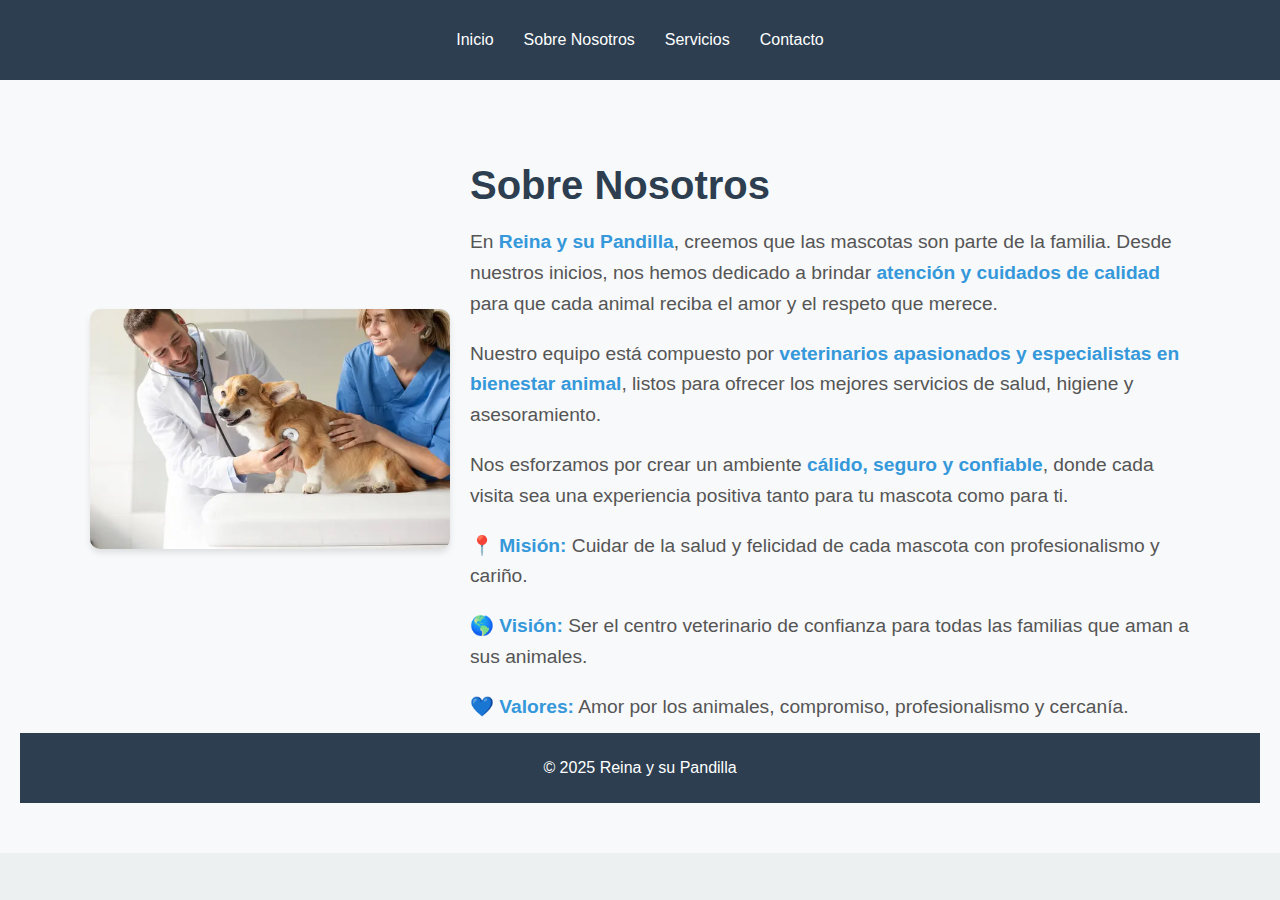
<file: about.html>
<!DOCTYPE html>
<html lang="es">
<head>
    <meta charset="UTF-8">
    <meta name="viewport" content="width=device-width, initial-scale=1.0">
    <title>Sobre Nosotros | Reina y su Pandilla</title>
    <link rel="stylesheet" href="css/styles.css">
</head>
<body>

    <header>
        <nav>
            <ul>
                <li><a href="index.html">Inicio</a></li>
                <li><a href="about.html">Sobre Nosotros</a></li>
                <li><a href="services.html">Servicios</a></li>
                <li><a href="contact.html">Contacto</a></li>
            </ul>
        </nav>
    </header>

    <section id="about" class="about">
        <div class="about-container">
            <div class="about-image">
                <img src="img/nostros.jpg" alt="Equipo de Reina y su Pandilla">
            </div>
            <div class="about-text">
                <h2>Sobre Nosotros</h2>
                <p>En <strong>Reina y su Pandilla</strong>, creemos que las mascotas son parte de la familia. Desde nuestros inicios, nos hemos dedicado a brindar <strong>atención y cuidados de calidad</strong> para que cada animal reciba el amor y el respeto que merece.</p>
                <p>Nuestro equipo está compuesto por <strong>veterinarios apasionados y especialistas en bienestar animal</strong>, listos para ofrecer los mejores servicios de salud, higiene y asesoramiento.</p>
                <p>Nos esforzamos por crear un ambiente <strong>cálido, seguro y confiable</strong>, donde cada visita sea una experiencia positiva tanto para tu mascota como para ti.</p>
                <p><strong>📍 Misión:</strong> Cuidar de la salud y felicidad de cada mascota con profesionalismo y cariño.</p>
                <p><strong>🌎 Visión:</strong> Ser el centro veterinario de confianza para todas las familias que aman a sus animales.</p>
                <p><strong>💙 Valores:</strong> Amor por los animales, compromiso, profesionalismo y cercanía.</p>
            </div>
        </div>
   

    <footer>
        <p>© 2025 Reina y su Pandilla</p>
    </footer>

</body>
</html>
</file>
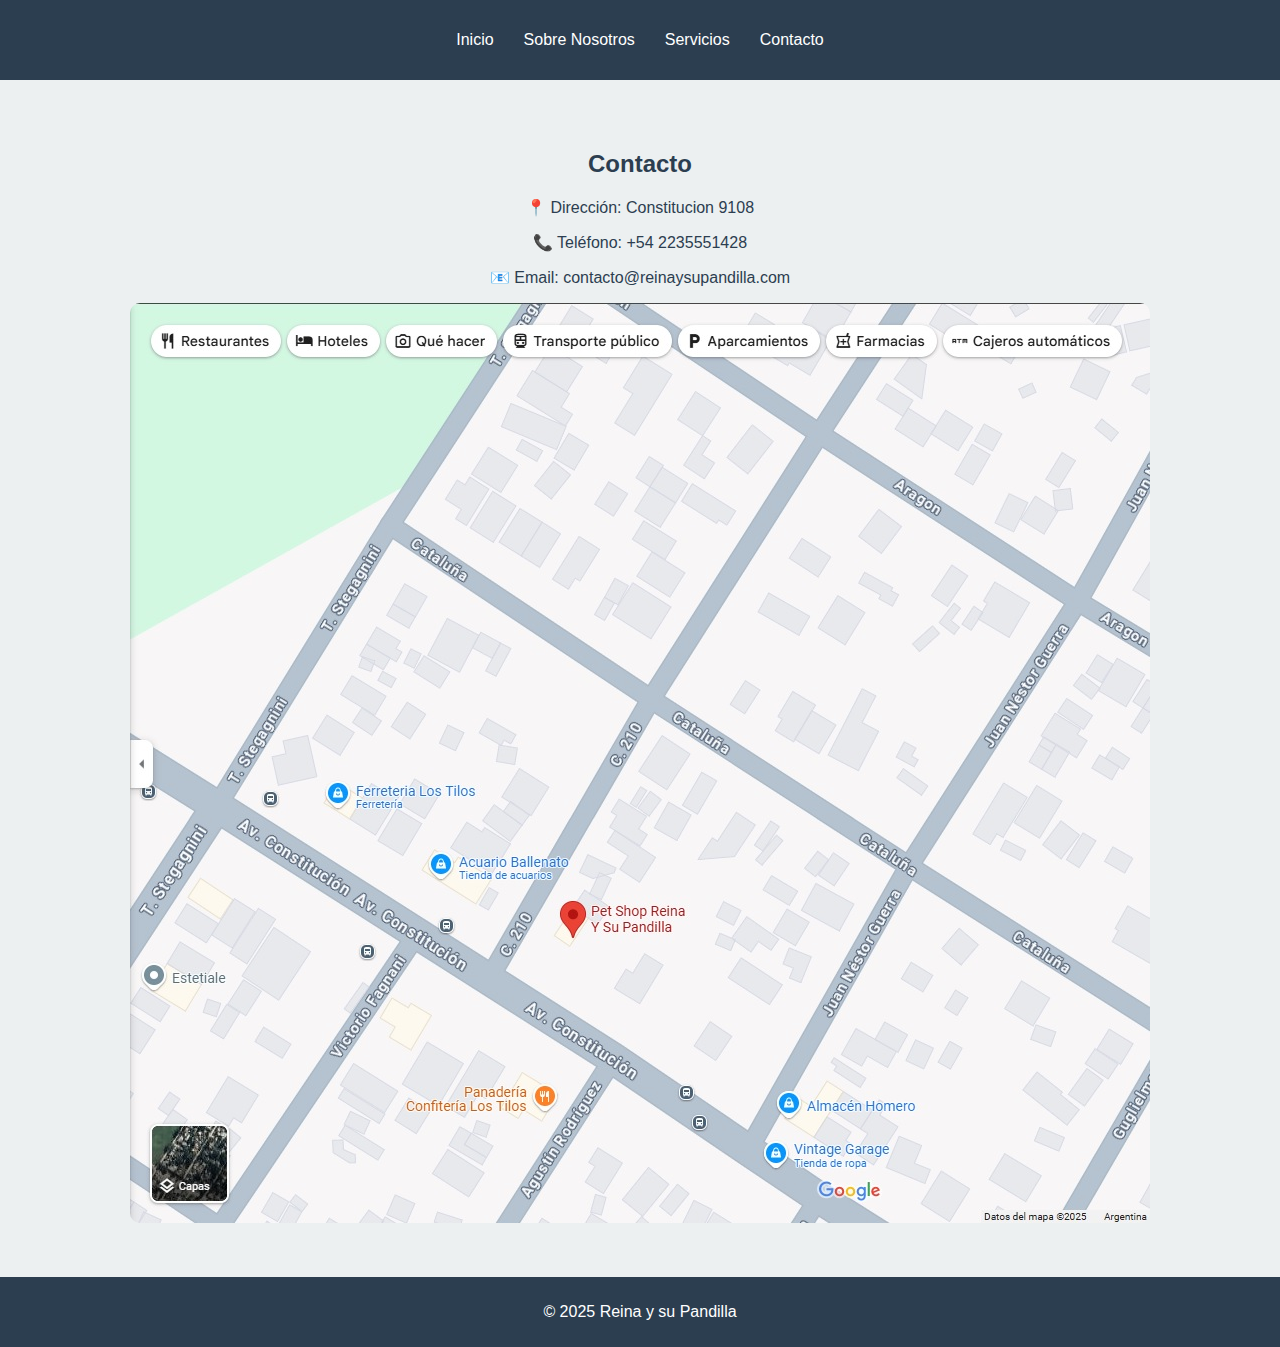
<file: contact.html>
<!DOCTYPE html>
<html lang="es">
<head>
    <meta charset="UTF-8">
    <meta name="viewport" content="width=device-width, initial-scale=1.0">
    <title>Contacto | Reina y su Pandilla</title>
    <link rel="stylesheet" href="css/styles.css">
</head>
<body>

    <header>
        <nav>
            <ul>
                <li><a href="index.html">Inicio</a></li>
                <li><a href="about.html">Sobre Nosotros</a></li>
                <li><a href="services.html">Servicios</a></li>
                <li><a href="contact.html">Contacto</a></li>
            </ul>
        </nav>
    </header>

    <section class="contact">
        <h2>Contacto</h2>
        <p>📍 Dirección: Constitucion 9108</p>
        <p>📞 Teléfono: +54 2235551428</p>
        <p>📧 Email: contacto@reinaysupandilla.com</p>
        <img src="img/ubicacion.jpg" alt="Mapa de ubicación">
    </section>

    <footer>
        <p>© 2025 Reina y su Pandilla</p>
    </footer>

</body>
</html>
</file>
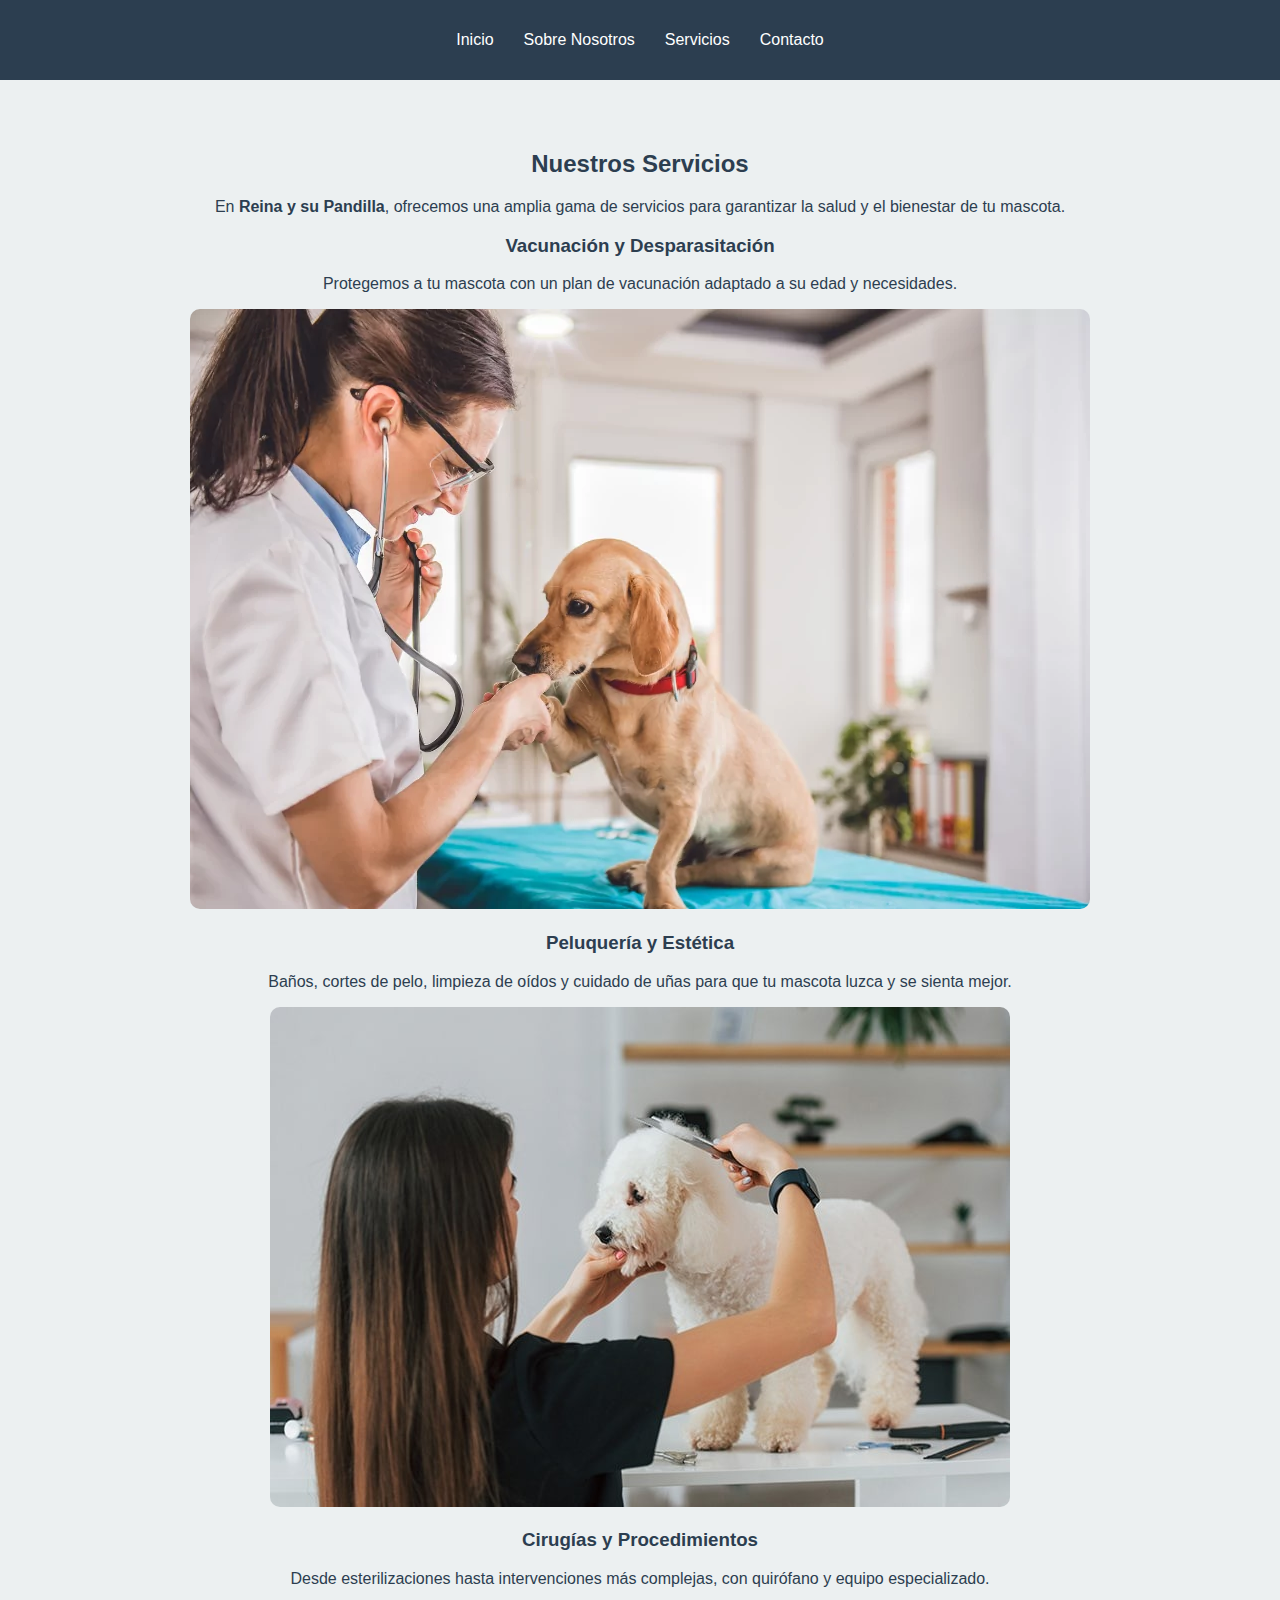
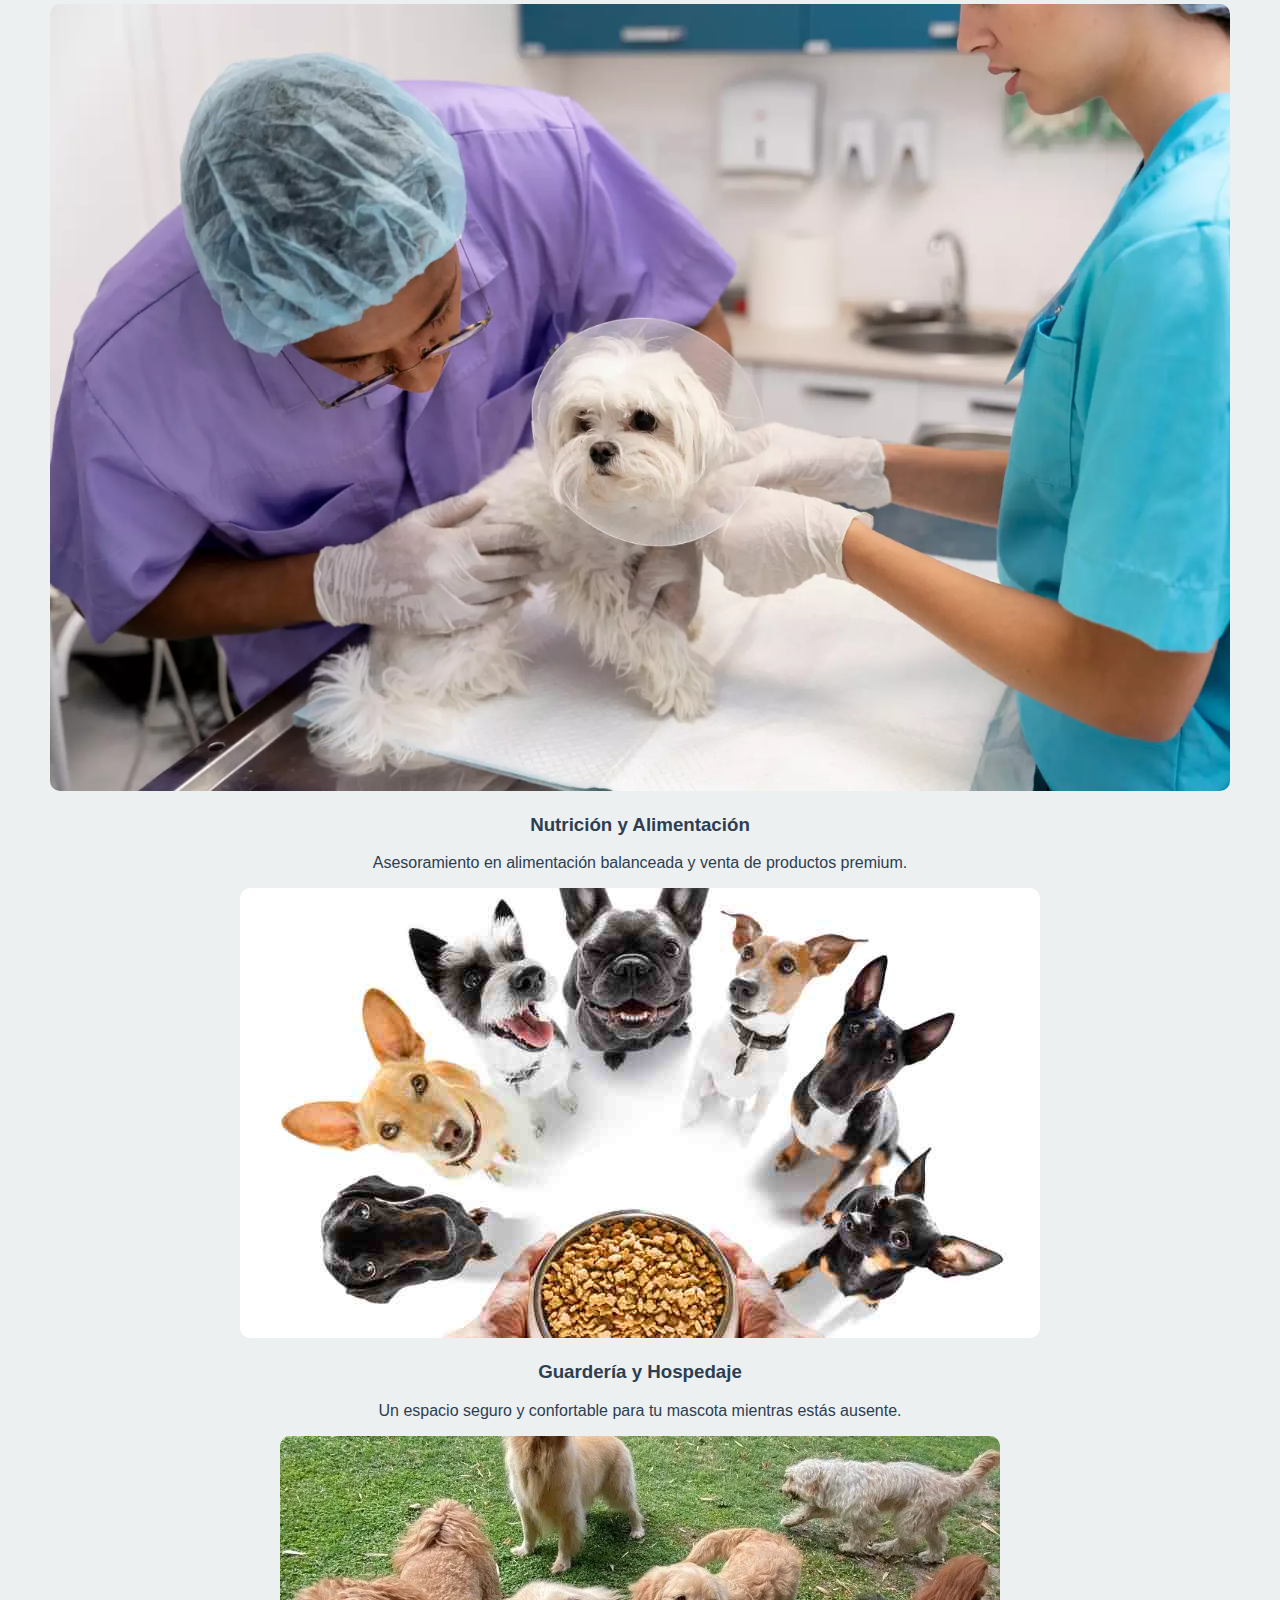
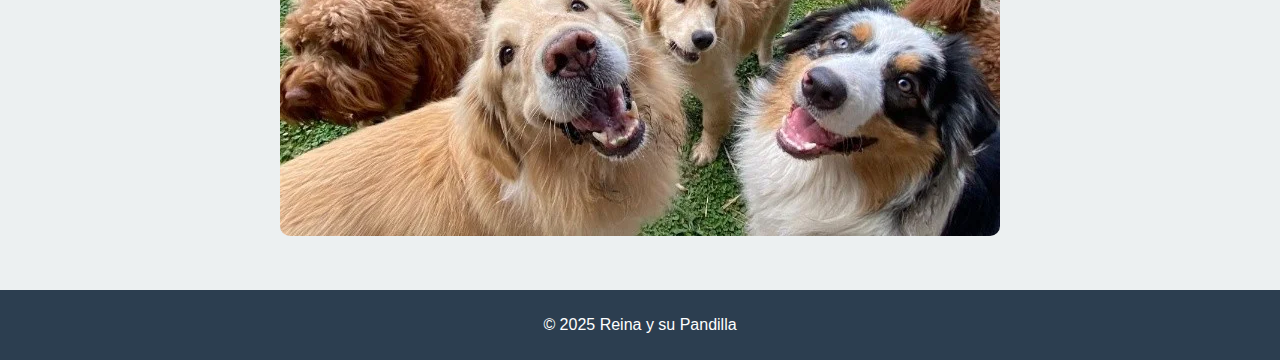
<file: services.html>
<!DOCTYPE html>
<html lang="es">
<head>
    <meta charset="UTF-8">
    <meta name="viewport" content="width=device-width, initial-scale=1.0">
    <title>Servicios | Reina y su Pandilla</title>
    <link rel="stylesheet" href="css/styles.css">
</head>
<body>

    <header>
        <nav>
            <ul>
                <li><a href="index.html">Inicio</a></li>
                <li><a href="about.html">Sobre Nosotros</a></li>
                <li><a href="services.html">Servicios</a></li>
                <li><a href="contact.html">Contacto</a></li>
            </ul>
        </nav>
    </header>

    <section id="services" class="services">
        <h2>Nuestros Servicios</h2>
        <p>En <strong>Reina y su Pandilla</strong>, ofrecemos una amplia gama de servicios para garantizar la salud y el bienestar de tu mascota.</p>
    
        <div class="service-container"
    
            <div class="service-card">
                <h3>Vacunación y Desparasitación</h3>
                <p>Protegemos a tu mascota con un plan de vacunación adaptado a su edad y necesidades.</p>
                <img src="img/servicio1.jpg" alt="Vacunación y Desparasitación">
                
            </div>
    
            <div class="service-card">
                <h3>Peluquería y Estética</h3>
                <p>Baños, cortes de pelo, limpieza de oídos y cuidado de uñas para que tu mascota luzca y se sienta mejor.</p>
                <img src="img/mascotas-peluqueria.jpg" alt="Peluquería y Estética">
                
            </div>
    
            <div class="service-card">
                <h3>Cirugías y Procedimientos</h3>
                <p>Desde esterilizaciones hasta intervenciones más complejas, con quirófano y equipo especializado.</p>
                <img src="img/Cirugia-veterinaria.jpg" alt="Cirugías y Procedimientos">
                
            </div>
    
            <div class="service-card">
                <h3>Nutrición y Alimentación</h3>
                <p>Asesoramiento en alimentación balanceada y venta de productos premium.</p>
                <img src="img/Nutricion-canina-.jpg" alt="Nutrición y Alimentación">
                
            </div>
    
            <div class="service-card">
                <h3>Guardería y Hospedaje</h3>
                <p>Un espacio seguro y confortable para tu mascota mientras estás ausente.</p>
                <img src="img/guarderia.jpg" alt="Guardería y Hospedaje">
                
            </div>
        </div>
    </section>

    <footer>
        <p>© 2025 Reina y su Pandilla</p>
    </footer>

</body>
</html>
</file>
<file: css/styles.css>
body {
    font-family: Arial, sans-serif;
    background-color: #ecf0f1;
    color: #2c3e50;
    margin: 0;
    padding: 0;
  }
  
  header {
    background-color: #2c3e50;
    padding: 15px;
  }
  header nav ul {
    list-style: none;
    display: flex;
    justify-content: center;
    padding: 0;
  }
  header nav ul li {
    margin: 0 15px;
  }
  header nav ul li a {
    color: white;
    text-decoration: none;
  }
  header nav ul li a:hover {
    color: #3498db;
    transition: color 0.3s ease-in-out;
  }
  
  .hero, .about, .services, .contact {
    text-align: center;
    padding: 50px;
  }
  .hero img, .about img, .services img, .contact img {
    max-width: 100%;
    height: auto;
    border-radius: 10px;
  }
  
  .card {
    display: inline-block;
    width: 45%;
    margin: 10px;
  }
  
  footer {
    background-color: #2c3e50;
    text-align: center;
    padding: 10px;
    color: white;
  }

  .video-container {
    position: relative;
    width: 100%;
    max-width: 800px;
    margin: 20px auto;
    overflow: hidden;
    border-radius: 10px;
  }
  .video-container video {
    width: 100%;
    height: auto;
    display: block;
    border-radius: 10px;
  }

  .about {
    background-color: #f8f9fa;
    padding: 50px 20px;
  }
  .about .about-container {
    display: flex;
    flex-wrap: wrap;
    align-items: center;
    max-width: 1100px;
    margin: auto;
    gap: 20px;
  }
  .about .about-container .about-image {
    flex: 1;
    min-width: 300px;
  }
  .about .about-container .about-image img {
    width: 100%;
    height: auto;
    border-radius: 10px;
    box-shadow: 0 4px 6px rgba(0, 0, 0, 0.1);
  }
  .about .about-container .about-text {
    flex: 2;
    text-align: left;
  }
  .about .about-container .about-text h2 {
    font-size: 2.5rem;
    color: #2c3e50;
    margin-bottom: 15px;
  }
  .about .about-container .about-text p {
    font-size: 1.2rem;
    color: #555;
    line-height: 1.6;
    margin-bottom: 10px;
  }
  .about .about-container .about-text strong {
    color: #3498db;
  }
  
  @media (max-width: 768px) {
    .about {
      text-align: center;
    }
    .about .about-container {
      flex-direction: column;
    }
    .about .about-text {
      text-align: center;
    }
  }
</file>
